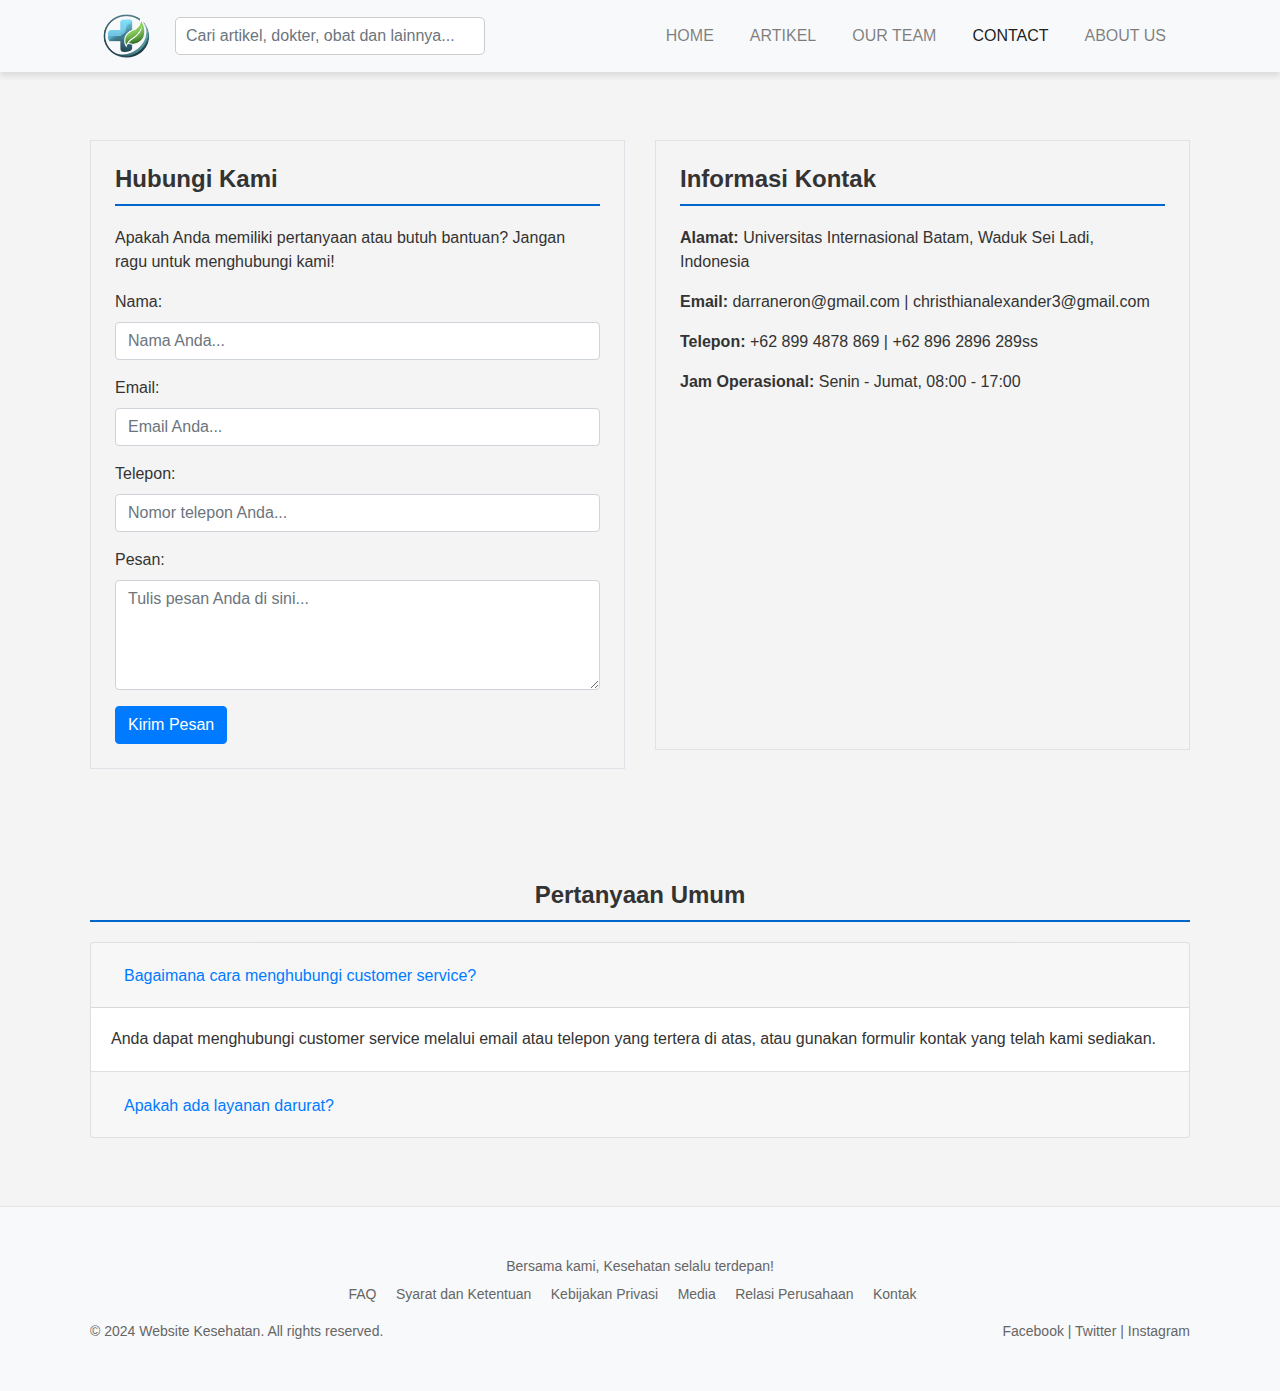
<file: contact.html>
<!DOCTYPE html>
<html lang="id">
<head>
    <meta charset="UTF-8">
    <meta name="viewport" content="width=device-width, initial-scale=1.0">
    <title>Website Kesehatan</title>
    <!-- Bootstrap CSS -->
    <link href="https://stackpath.bootstrapcdn.com/bootstrap/4.5.2/css/bootstrap.min.css" rel="stylesheet">
    <link rel="stylesheet" href="styles.css">
</head>
<body>
    <!-- Header -->
    <header class="bg-light py-3">
        <div class="container d-flex justify-content-between align-items-center header-lenght">
            <a href="index.html" class="logo">
                <img src="img/logo.png" width="70px" alt="Logo">
            </a>
            <div class="search-bar">
                <input type="text" class="form-control" placeholder="Cari artikel, dokter, obat dan lainnya..." id="searchBar">
            </div>
            <button class="navbar-toggler" type="button" data-toggle="collapse" data-target="#navbarNav" aria-controls="navbarNav" aria-expanded="false" aria-label="Toggle navigation">
                <span class="navbar-toggler-icon"></span>
            </button>
            <nav class="navbar navbar-expand-lg navbar-light bg-light">
                <div class="collapse navbar-collapse" id="navbarNav">
                    <div class="navbar-nav">
                        <a class="nav-item nav-link" href="index.html">HOME</a>
                        <a class="nav-item nav-link" href="artikel.html">ARTIKEL</a>
                        <a class="nav-item nav-link" href="our-team.html">OUR TEAM</a>
                        <a class="nav-item nav-link active" href="contact.html">CONTACT</a>
                        <a class="nav-item nav-link" href="about-us.html">ABOUT US</a>
                    </div>
                </div>
            </nav>
        </div>
    </header>
    <!-- Contact  -->
    <section class="contact container mt-5">
        <div class="row">
            <div class="col-md-6 mb-4">
                <div class="border p-4">
                    <h2 class="section-idea">Hubungi Kami</h2>
                    <p>Apakah Anda memiliki pertanyaan atau butuh bantuan? Jangan ragu untuk menghubungi kami!</p>
                    <div class="contact-form">
                        <form action="#" method="POST">
                            <div class="form-group">
                                <label for="name">Nama:</label>
                                <input type="text" class="form-control" id="name" name="name" placeholder="Nama Anda..." required>
                            </div>
                            <div class="form-group">
                                <label for="email">Email:</label>
                                <input type="email" class="form-control" id="email" name="email" placeholder="Email Anda..." required>
                            </div>
                            <div class="form-group">
                                <label for="phone">Telepon:</label>
                                <input type="tel" class="form-control" id="phone" name="phone" placeholder="Nomor telepon Anda..." required>
                            </div>
                            <div class="form-group">
                                <label for="message">Pesan:</label>
                                <textarea id="message" class="form-control" name="message" placeholder="Tulis pesan Anda di sini..." rows="4" required></textarea>
                            </div>
                            <button type="submit" class="btn btn-primary">Kirim Pesan</button>
                        </form>
                    </div>
                </div>
            </div>
            <div class="col-md-6 mb-4">
                <div class="border p-4">
                    <h3 class="section-idea">Informasi Kontak</h3>
                    <p><strong>Alamat:</strong> Universitas Internasional Batam, Waduk Sei Ladi, Indonesia</p>
                    <p><strong>Email:</strong> darraneron@gmail.com | christhianalexander3@gmail.com</p>
                    <p><strong>Telepon:</strong> +62 899 4878 869 | +62 896 2896 289ss</p>
                    <p><strong>Jam Operasional:</strong> Senin - Jumat, 08:00 - 17:00</p>
                    <div class="map-responsive mt-4">
                        <iframe src="https://www.google.com/maps/embed?pb=!1m18!1m12!1m3!1d63710.75282972068!2d104.04411226449236!3d1.1072573215044286!2m3!1f0!2f0!3f0!3m2!1i1024!2i768!4f13.1!3m3!1m2!1s0x31daec61d0c7650f%3A0xf7b58e59eb6ae08a!2sUniversitas%20Internasional%20Batam!5e0!3m2!1sen!2sid!4v1597037807077!5m2!1sen!2sid" width="100%" height="300" frameborder="0" style="border:0;" allowfullscreen="" aria-hidden="false" tabindex="0"></iframe>
                    </div>
                </div>
            </div>
        </div>
    </section>

    <!-- FAQ -->
    <div class="container my-5">
        <h3 class="text-center section-idea">Pertanyaan Umum</h3>
        <div class="accordion" id="faqAccordion">
            <div class="card">
                <div class="card-header" id="headingOne">
                    <h2 class="mb-0">
                        <button class="btn btn-link" type="button" data-toggle="collapse" data-target="#collapseOne">
                            Bagaimana cara menghubungi customer service?
                        </button>
                    </h2>
                </div>
                <div id="collapseOne" class="collapse show" data-parent="#faqAccordion">
                    <div class="card-body">Anda dapat menghubungi customer service melalui email atau telepon yang tertera di atas, atau gunakan formulir kontak yang telah kami sediakan.</div>
                </div>
            </div>
            <div class="card">
                <div class="card-header" id="headingTwo">
                    <h2 class="mb-0">
                        <button class="btn btn-link" type="button" data-toggle="collapse" data-target="#collapseTwo">
                            Apakah ada layanan darurat?
                        </button>
                    </h2>
                </div>
                <div id="collapseTwo" class="collapse" data-parent="#faqAccordion">
                    <div class="card-body">Ya, kami memiliki layanan darurat yang tersedia 24 jam. Silakan hubungi nomor telepon darurat yang tersedia pada halaman utama.</div>
                </div>
            </div>
        </div>
    </div>

<!-- Footer -->
<footer class="bg-light text-center py-4">
    <div class="container">
        <div class="row">
            <div class="col-md-12">
                <p>Bersama kami, Kesehatan selalu terdepan!</p>
                <ul class="footer-links list-inline">
                    <li class="list-inline-item"><a href="#">FAQ</a></li>
                    <li class="list-inline-item"><a href="#">Syarat dan Ketentuan</a></li>
                    <li class="list-inline-item"><a href="#">Kebijakan Privasi</a></li>
                    <li class="list-inline-item"><a href="#">Media</a></li>
                    <li class="list-inline-item"><a href="#">Relasi Perusahaan</a></li>
                    <li class="list-inline-item"><a href="#">Kontak</a></li>
                </ul>
               
            </div>
        </div>
        <div class="row">
            <div class="col-md-6 text-left">
                <p>© 2024 Website Kesehatan. All rights reserved.</p>
            </div>
            <div class="col-md-6 text-right">
                <p class="social-media">
                    <a href="https://www.facebook.com/HalodocID/">Facebook</a> |
                    <a href="#https://twitter.com/HaloDocID">Twitter</a> |
                    <a href="https://www.instagram.com/halodoc/">Instagram</a>
                </p>
            </div>
        </div>
    </div>
</footer>
    <script src="https://code.jquery.com/jquery-3.5.1.slim.min.js"></script>
    <script src="https://cdn.jsdelivr.net/npm/bootstrap@4.5.2/dist/js/bootstrap.bundle.min.js"></script>
</body>
</html>
</file>
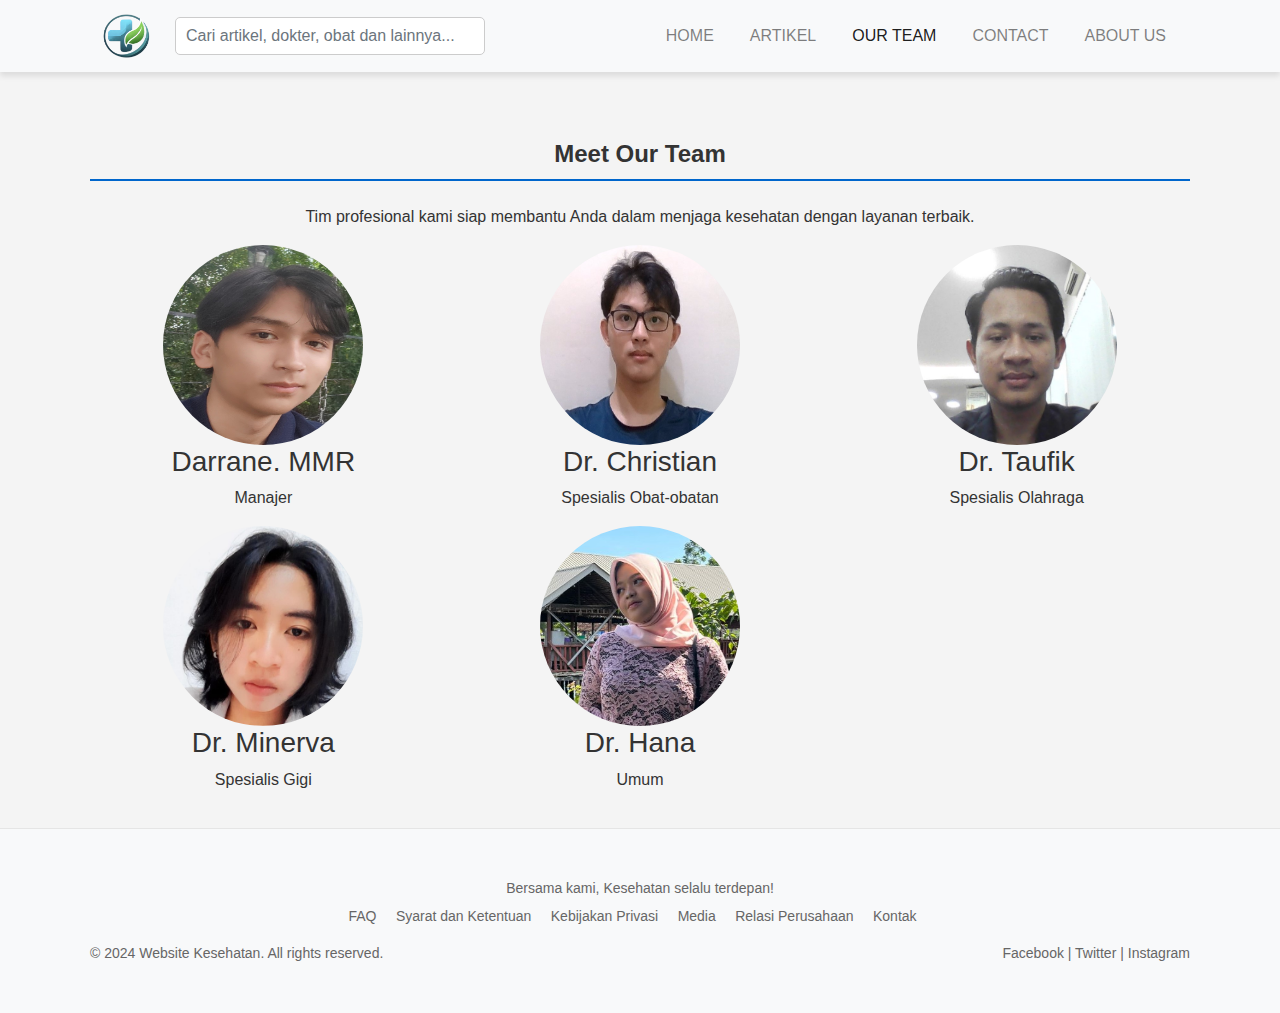
<file: our-team.html>
<!DOCTYPE html>
<html lang="id">
<head>
    <meta charset="UTF-8">
    <meta name="viewport" content="width=device-width, initial-scale=1.0">
    <title>Website Kesehatan</title>
    <link href="https://stackpath.bootstrapcdn.com/bootstrap/4.5.2/css/bootstrap.min.css" rel="stylesheet">
    <link rel="stylesheet" href="styles.css">
</head>
<body>
    <!-- Header -->
    <header class="bg-light py-3">
        <div class="container d-flex justify-content-between align-items-center header-lenght">
            <a href="index.html" class="logo">
                <img src="img/logo.png" width="70px" alt="Logo">
            </a>
            <div class="search-bar">
                <input type="text" class="form-control" placeholder="Cari artikel, dokter, obat dan lainnya..." id="searchBar">
            </div>
            <button class="navbar-toggler" type="button" data-toggle="collapse" data-target="#navbarNav" aria-controls="navbarNav" aria-expanded="false" aria-label="Toggle navigation">
                <span class="navbar-toggler-icon"></span>
            </button>
            <nav class="navbar navbar-expand-lg navbar-light bg-light">
                <div class="collapse navbar-collapse" id="navbarNav">
                    <div class="navbar-nav">
                        <a class="nav-item nav-link" href="index.html">HOME</a>
                        <a class="nav-item nav-link" href="artikel.html">ARTIKEL</a>
                        <a class="nav-item nav-link active" href="our-team.html">OUR TEAM</a>
                        <a class="nav-item nav-link" href="contact.html">CONTACT</a>
                        <a class="nav-item nav-link" href="about-us.html">ABOUT US</a>
                    </div>
                </div>
            </nav>
        </div>
    </header>
    
    <!-- Team -->
    <section class="team container mt-5">
        <h2 class="text-center mb-4 section-idea">Meet Our Team</h2>
        <p class="text-center">Tim profesional kami siap membantu Anda dalam menjaga kesehatan dengan layanan terbaik.</p>
        <div class="row team-container">
            <div class="col-md-4 col-sm-6 team-member text-center">
                <img src="img/darrane.jpg" alt="Foto Tim" class="img-about rounded-circle">
                <h3>Darrane. MMR</h3>
                <p>Manajer</p>
            </div>
            <div class="col-md-4 col-sm-6 team-member text-center">
                <img src="img/christhian.jpg" alt="Foto Tim" class="img-about rounded-circle">
                <h3>Dr. Christian</h3>
                <p>Spesialis Obat-obatan</p>
            </div>
            <div class="col-md-4 col-sm-6 team-member text-center">
                <img src="img/taufik.jpg" alt="Foto Tim" class="img-about rounded-circle">
                <h3>Dr. Taufik</h3>
                <p>Spesialis Olahraga</p>
            </div>
            <div class="col-md-4 col-sm-6 team-member text-center">
                <img src="img/minerva.jpg" alt="Foto Tim" class="img-about rounded-circle">
                <h3>Dr. Minerva</h3>
                <p>Spesialis Gigi</p>
            </div>
            <div class="col-md-4 col-sm-6 team-member text-center">
                <img src="img/hana.jpg" alt="Foto Tim" class="img-about rounded-circle">
                <h3>Dr. Hana</h3>
                <p>Umum</p>
            </div>
        </div>
    </section>

    <!-- Footer -->
    <footer class="bg-light text-center py-4">
        <div class="container">
            <div class="row">
                <div class="col-md-12">
                    <p>Bersama kami, Kesehatan selalu terdepan!</p>
                    <ul class="footer-links list-inline">
                        <li class="list-inline-item"><a href="#">FAQ</a></li>
                        <li class="list-inline-item"><a href="#">Syarat dan Ketentuan</a></li>
                        <li class="list-inline-item"><a href="#">Kebijakan Privasi</a></li>
                        <li class="list-inline-item"><a href="#">Media</a></li>
                        <li class="list-inline-item"><a href="#">Relasi Perusahaan</a></li>
                        <li class="list-inline-item"><a href="#">Kontak</a></li>
                    </ul>
                </div>
            </div>
            <div class="row">
                <div class="col-md-6 text-left">
                    <p>© 2024 Website Kesehatan. All rights reserved.</p>
                </div>
                <div class="col-md-6 text-right">
                    <p class="social-media">
                        <a href="https://www.facebook.com/HalodocID/">Facebook</a> |
                        <a href="#https://twitter.com/HaloDocID">Twitter</a> |
                        <a href="https://www.instagram.com/halodoc/">Instagram</a>
                    </p>
                </div>
            </div>
        </div>
    </footer>
</body>
</html>
</file>
<file: styles.css>
/* Global Reset */
* {
    margin: 0;
    padding: 0;
    box-sizing: border-box;
}

body {
    font-family: Arial, sans-serif;
    background-color: #f4f4f4;
    color: #333;
}

.header-lenght {
    width: 90%;
    margin: 0 auto;
    padding: 20px;
    height: 40px;
}

.container {
    width: 90%;
    margin: 0 auto;
    padding: 20px;
}

header {
    background-color: #fff;
    padding: 10px 0;
    box-shadow: 0 4px 6px rgba(0, 0, 0, 0.1);
}

header .container {
    display: flex;
    justify-content: space-between;
    align-items: center;
}

header .logo img {
    height: auto; 
    max-height: 60px; 
}

@media (max-width: 767px) {
    header .logo img {
        max-height: 50px;
    }
}


header .search-bar {
    flex-grow: 1;
    margin-left: 15px;
}

header .search-bar input {
    width: 100%;
    max-width: 400px;
    padding: 10px;
    border-radius: 5px;
    border: 1px solid #ccc;
}

.navbar {
    flex-grow: 1;
}

.navbar-collapse {
    flex-grow: 1;
    justify-content: flex-end;
}

.navbar-nav {
    display: flex;
    align-items: center;
    flex-wrap: nowrap;
}

.navbar-nav .nav-item {
    margin-left: 20px;
}

.navbar-nav .nav-link {
    padding: 10px 10px;
    font-size: 16px;
    color: #333;
    transition: color 0.3s, background-color 0.3s;
}

.navbar-nav .nav-link:hover {
    color: #0066cc;
    background-color: #f0f0f0;
}

@media (max-width: 767px) {
    .navbar-nav {
        flex-direction: column;
        width: 100%;
    }

    .navbar-nav .nav-item {
        text-align: left;
        margin-left: 0;
    }

    .navbar-nav .nav-link {
        padding: 10px;
        font-size: 18px;
    }
}

.section-idea {
    font-size: 24px;
    font-weight: bold;
    padding-bottom: 10px;
    margin-bottom: 20px;
    border-bottom: 2px solid #0066cc; 
    color: #333; 
}

.topik-terkini .row button {
    margin: 5px;
}

.artikel-terbaru {
    margin-top: 20px;
}

.artikel-terbaru h2 {
    border-bottom: 2px solid #0066cc;
    padding-bottom: 10px;
    margin-bottom: 20px;
}

.artikel-box {
    background-color: #fff;
    padding: 20px;
    border-radius: 5px;
    box-shadow: 0 4px 6px rgba(0, 0, 0, 0.1);
    transition: background-color 0.3s ease;
    margin: 10px;
    flex-basis: calc(33.333% - 20px); 
}

.artikel-box:hover {
    background-color: #f9f9f9;
}

.artikel-box a {
    text-decoration: none;
    color: inherit;
}

.artikel-title {
    font-size: 18px;
    font-weight: bold;
    margin-bottom: 10px;
    color: #0066cc;
}

.artikel-description {
    font-size: 14px;
    color: #666;
}

.artikel-list {
    display: flex;
    flex-wrap: wrap;
    justify-content: space-between;
}

.artikel-img {
    width: 100%;
    height: 150px;
    object-fit: cover;
    border-radius: 5px 5px 0 0;
}

.artikel-terpopuler {
    display: flex;
    flex-wrap: wrap;
    justify-content: space-between;
}



.artikel-terpopuler .row img {
    width: 100%;
    border-radius: 5px;
}

.circle-links .row {
    display: flex;
    justify-content: space-around;
}

.circle-container {
    text-align: center;
    margin: 20px;
    display: inline-block;
    cursor: pointer;
}

.circle-container:hover {
    background-color: #f0f0f0;
}

.circle {
    display: flex;
    justify-content: center;
    align-items: center;
    height: 80px;
    width: 80px;
    border-radius: 50%;
    border: 2px solid #ccc;
    margin: 0 auto;
}

.circle img {
    max-width: 60%;
    max-height: 60%;
}

.circle-label {
    margin-top: 10px;
    font-size: 14px;
    color: #000;
}

.img-about {
    width: 200px;
    height: 200px;
}

footer {
    background-color: #f8f9fa;
    padding: 20px 0;
    border-top: 1px solid #e5e5e5;
}

footer .footer-links {
    margin-bottom: 10px;
}

footer .footer-links .list-inline-item {
    margin-right: 15px;
}

footer .footer-links .list-inline-item a {
    font-size: 14px;
    color: #666;
    text-decoration: none;
}

footer .footer-links .list-inline-item a:hover {
    color: #000;
    height:120px;
}

footer p {
    font-size: 14px;
    color: #666;
    margin: 5px 0;
}

footer .social-media a {
    color: #666;
    text-decoration: none;
}

footer .social-media a:hover {
    color: #000;
}

@media (max-width: 767px) {
    .artikel-box {
        flex-basis: calc(50% - 20px); 
    }
}

@media (max-width: 575px) {
    .artikel-box {
        flex-basis: 100%; 
    }
}
</file>
